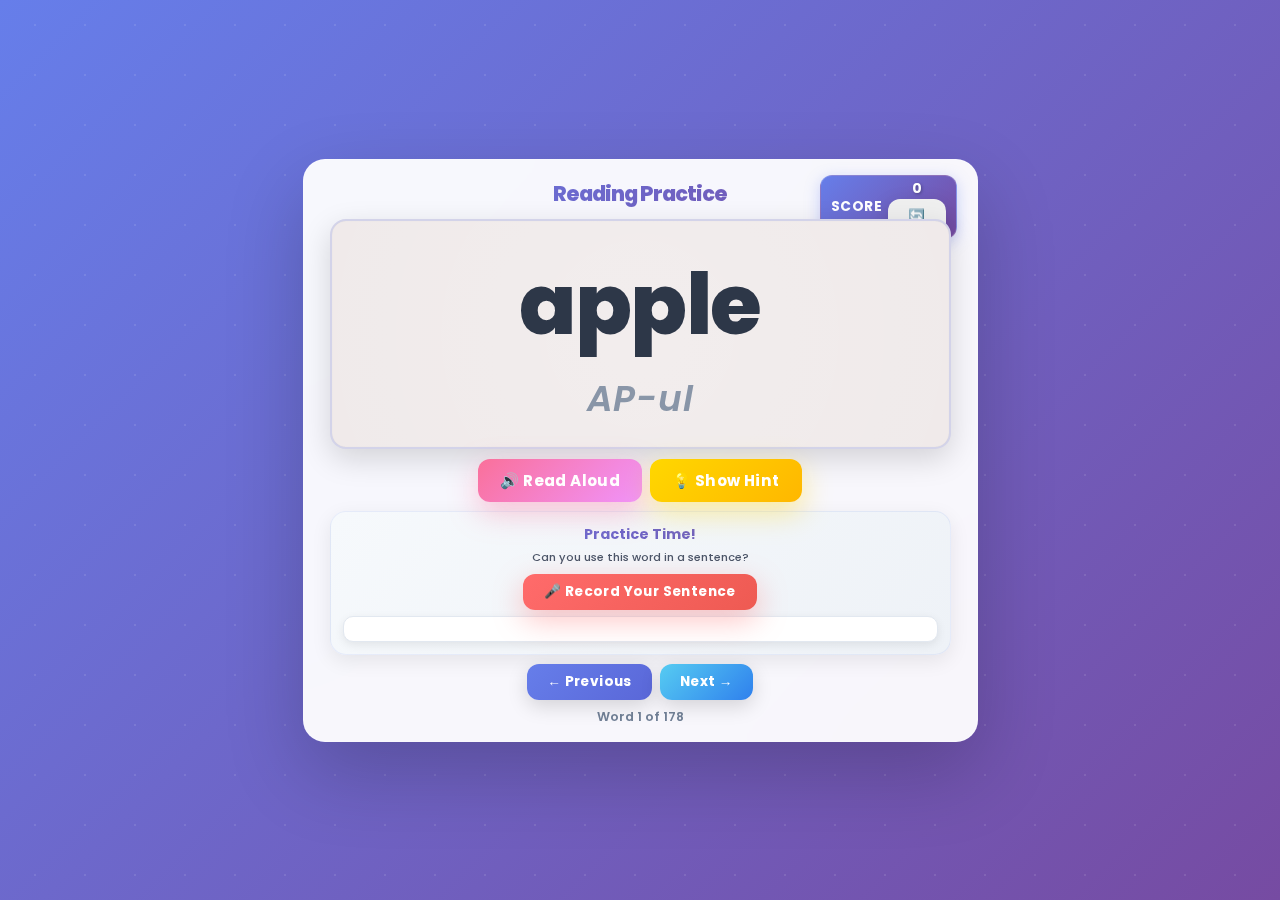
<file: index.html>
<!DOCTYPE html>
<html lang="en">
<head>
    <meta charset="UTF-8">
    <meta name="viewport" content="width=device-width, initial-scale=1.0, maximum-scale=1.0, user-scalable=no">
    <meta name="apple-mobile-web-app-capable" content="yes">
    <meta name="apple-mobile-web-app-status-bar-style" content="black-translucent">
    <meta name="apple-mobile-web-app-title" content="Reading Practice">
    <link rel="manifest" href="static/manifest.json">
    <title>Reading Practice App</title>
    <link rel="stylesheet" href="static/style.css">
</head>
<body>
    <div class="container">
        <div class="score-display">
            <div class="score-label">Score</div>
            <div class="score-row">
                <div class="score-value" id="score">0</div>
                <button class="reset-score-btn" onclick="resetScore()" title="Reset Score">🔄</button>
            </div>
        </div>

        <h1>Reading Practice</h1>

        <div class="word-display">
            <div class="word" id="word">Loading...</div>
            <div class="pronunciation" id="pronunciation">...</div>
        </div>

        <div class="controls">
            <button class="speak-btn" id="speakBtn" onclick="speakWord()">
                🔊 Read Aloud
            </button>
            <button class="hint-btn" id="hintBtn" onclick="toggleHint()">
                💡 Show Hint
            </button>
        </div>

        <div class="practice-section">
            <h2>Practice Time!</h2>
            <p>Can you use this word in a sentence?</p>
            <button class="record-btn" id="recordBtn" onclick="startRecording()">
                🎤 Record Your Sentence
            </button>
            <div class="feedback" id="feedback"></div>
            <div class="transcript" id="transcript"></div>
        </div>

        <div class="controls">
            <button class="prev-btn" onclick="previousWord()">
                ← Previous
            </button>
            <button class="next-btn" onclick="nextWord()">
                Next →
            </button>
        </div>

        <div class="counter" id="counter">Loading...</div>
    </div>

    <script src="static/app.js"></script>
</body>
</html>
</file>
<file: static/style.css>
@import url('https://fonts.googleapis.com/css2?family=Poppins:wght@400;600;700;800&display=swap');

* {
    margin: 0;
    padding: 0;
    box-sizing: border-box;
}

body {
    font-family: 'Poppins', -apple-system, BlinkMacSystemFont, 'Segoe UI', sans-serif;
    background: linear-gradient(135deg, #667eea 0%, #764ba2 100%);
    background-attachment: fixed;
    min-height: 100vh;
    display: flex;
    justify-content: center;
    align-items: center;
    padding: 20px;
    position: relative;
    overflow-x: hidden;
}

body::before {
    content: '';
    position: fixed;
    top: -50%;
    left: -50%;
    width: 200%;
    height: 200%;
    background: radial-gradient(circle, rgba(255,255,255,0.1) 1px, transparent 1px);
    background-size: 50px 50px;
    animation: subtle-move 20s linear infinite;
    pointer-events: none;
}

@keyframes subtle-move {
    0% {
        transform: translate(0, 0);
    }
    100% {
        transform: translate(50px, 50px);
    }
}

.container {
    background: rgba(255, 255, 255, 0.95);
    backdrop-filter: blur(20px);
    border-radius: 22px;
    padding: 18px 26px 15px;
    box-shadow: 0 30px 80px rgba(0, 0, 0, 0.2), 0 0 1px rgba(255, 255, 255, 0.5) inset;
    max-width: 560px;
    width: 100%;
    text-align: center;
    position: relative;
    border: 1px solid rgba(255, 255, 255, 0.2);
}

.score-display {
    position: absolute;
    top: 15px;
    right: 20px;
    background: linear-gradient(135deg, #667eea 0%, #764ba2 100%);
    padding: 3px 10px;
    border-radius: 12px;
    box-shadow: 0 4px 15px rgba(102, 126, 234, 0.35);
    border: 1px solid rgba(255, 255, 255, 0.2);
    display: flex;
    align-items: center;
    gap: 6px;
}

.score-label {
    color: #fff;
    font-size: 0.85em;
    font-weight: bold;
    text-transform: uppercase;
    letter-spacing: 0.5px;
}

.score-value {
    color: #fff;
    font-size: 0.85em;
    font-weight: bold;
    text-shadow: 1px 1px 3px rgba(0, 0, 0, 0.3);
}

.score-display.score-up {
    animation: score-bounce 0.5s ease;
}

@keyframes score-bounce {
    0%, 100% {
        transform: scale(1);
    }
    50% {
        transform: scale(1.2);
    }
}

h1 {
    background: linear-gradient(135deg, #667eea 0%, #764ba2 100%);
    -webkit-background-clip: text;
    -webkit-text-fill-color: transparent;
    background-clip: text;
    font-size: 1.3em;
    margin-bottom: 10px;
    font-weight: 800;
    letter-spacing: -1px;
}

.word-display {
    background: rgb(239, 233, 233);
    padding: 21px 26px;
    border-radius: 16px;
    margin: 10px 0;
    box-shadow: 0 10px 30px rgba(0, 0, 0, 0.15), 0 0 1px rgba(0, 0, 0, 0.1) inset;
    position: relative;
    overflow: hidden;
    border: 2px solid rgba(102, 126, 234, 0.2);
}

.word-display::before {
    content: '';
    position: absolute;
    top: -50%;
    left: -50%;
    width: 200%;
    height: 200%;
    background: radial-gradient(circle, rgba(255,255,255,0.2) 0%, transparent 70%);
    pointer-events: none;
}

.word {
    font-size: 2.6em;
    font-weight: 800;
    color: #2d3748;
    text-shadow: none;
    margin-bottom: 4px;
    letter-spacing: -1.5px;
    position: relative;
}

.pronunciation {
    font-size: 0.9em;
    color: #718096;
    font-weight: 600;
    font-style: italic;
    text-shadow: none;
    letter-spacing: 0.75px;
}

.controls {
    display: flex;
    justify-content: center;
    gap: 8px;
    flex-wrap: wrap;
    margin-top: 9px;
}

button {
    font-size: 0.85em;
    padding: 8px 20px;
    border: none;
    border-radius: 12px;
    cursor: pointer;
    font-weight: 700;
    transition: all 0.3s cubic-bezier(0.4, 0, 0.2, 1);
    box-shadow: 0 6px 20px rgba(0, 0, 0, 0.15);
    -webkit-tap-highlight-color: transparent;
    user-select: none;
    -webkit-user-select: none;
    touch-action: manipulation;
    font-family: 'Poppins', sans-serif;
    letter-spacing: 0.4px;
    position: relative;
    overflow: hidden;
}

button::before {
    content: '';
    position: absolute;
    top: 50%;
    left: 50%;
    width: 0;
    height: 0;
    border-radius: 50%;
    background: rgba(255, 255, 255, 0.3);
    transform: translate(-50%, -50%);
    transition: width 0.6s, height 0.6s;
}

button:active::before {
    width: 300px;
    height: 300px;
}

button:hover {
    transform: translateY(-4px);
    box-shadow: 0 15px 40px rgba(0, 0, 0, 0.25);
}

button:active {
    transform: translateY(-1px);
}

.prev-btn {
    background: linear-gradient(135deg, #667eea 0%, #5a67d8 100%);
    color: white;
}

.next-btn {
    background: linear-gradient(135deg, #56ccf2 0%, #2f80ed 100%);
    color: white;
}

.speak-btn {
    background: linear-gradient(135deg, #fa709a 0%, #f093fb 100%);
    color: white;
    font-size: 0.95em;
    padding: 10px 22px;
    box-shadow: 0 10px 30px rgba(250, 112, 154, 0.4);
}

.hint-btn {
    background: linear-gradient(135deg, #ffd700 0%, #ffb700 100%);
    color: white;
    font-size: 0.95em;
    padding: 10px 22px;
    box-shadow: 0 10px 30px rgba(255, 215, 0, 0.4);
}

.hint-btn.active {
    background: linear-gradient(135deg, #ffb700 0%, #ff8c00 100%);
}

.syllable-group {
    display: inline-block;
    padding: 2px 4px;
    margin: 0 2px;
    border-radius: 4px;
    transition: all 0.3s ease;
}

.counter {
    font-size: 0.8em;
    color: #718096;
    margin-top: 8px;
    font-weight: 600;
}

.practice-section {
    background: linear-gradient(135deg, #f6f9fc 0%, #eef2f7 100%);
    padding: 12px;
    border-radius: 16px;
    margin: 9px 0;
    box-shadow: 0 6px 20px rgba(0, 0, 0, 0.08);
    border: 1px solid rgba(102, 126, 234, 0.1);
}

.practice-section h2 {
    background: linear-gradient(135deg, #667eea 0%, #764ba2 100%);
    -webkit-background-clip: text;
    -webkit-text-fill-color: transparent;
    background-clip: text;
    font-size: 0.9em;
    margin-bottom: 4px;
    font-weight: 700;
}

.practice-section p {
    color: #4a5568;
    font-size: 0.7em;
    margin-bottom: 8px;
    font-weight: 500;
}

.record-btn {
    background: linear-gradient(135deg, #ff6b6b 0%, #ee5a52 100%);
    color: white;
    font-size: 0.85em;
    padding: 8px 21px;
    box-shadow: 0 10px 30px rgba(255, 107, 107, 0.4);
}

.record-btn.recording {
    background: linear-gradient(135deg, #ee5a52 0%, #d14545 100%);
    animation: pulse 1.5s infinite;
    box-shadow: 0 12px 35px rgba(238, 90, 82, 0.6);
}

@keyframes pulse {
    0%, 100% {
        opacity: 1;
    }
    50% {
        opacity: 0.7;
    }
}

.feedback {
    margin-top: 8px;
    font-size: 0.8em;
    font-weight: 700;
    padding: 9px;
    border-radius: 12px;
    min-height: 28px;
    display: flex;
    align-items: center;
    justify-content: center;
    box-shadow: 0 6px 20px rgba(0, 0, 0, 0.1);
}

.feedback.success {
    background: linear-gradient(135deg, #d4edda 0%, #c3e6cb 100%);
    color: #155724;
    border: 2px solid #28a745;
}

.feedback.error {
    background: linear-gradient(135deg, #fff3cd 0%, #ffeeba 100%);
    color: #856404;
    border: 2px solid #ffc107;
}

.feedback.empty {
    display: none;
}

.transcript {
    margin-top: 6px;
    font-size: 0.7em;
    color: #4a5568;
    font-style: normal;
    font-weight: 500;
    padding: 8px;
    background: white;
    border-radius: 10px;
    min-height: 26px;
    box-shadow: 0 3px 10px rgba(0, 0, 0, 0.08);
    border: 1px solid #e2e8f0;
}

/* Confetti Animation */
.confetti {
    position: fixed;
    width: 10px;
    height: 10px;
    background-color: #f0f;
    position: absolute;
    animation: confetti-fall 3s linear forwards;
    z-index: 9999;
}

@keyframes confetti-fall {
    0% {
        transform: translateY(0) rotateZ(0deg);
        opacity: 1;
    }
    100% {
        transform: translateY(100vh) rotateZ(720deg);
        opacity: 0;
    }
}

.confetti-container {
    position: fixed;
    top: 0;
    left: 0;
    width: 100%;
    height: 100%;
    pointer-events: none;
    z-index: 9999;
    overflow: hidden;
}

/* iPad and Tablet Optimization */
@media (min-width: 768px) and (max-width: 1024px) {
    .container {
        max-width: 90%;
        padding: 38px 30px;
    }

    .score-display {
        top: 14px;
        right: 19px;
        padding: 5px 10px;
        gap: 5px;
    }

    .score-label {
        font-size: 0.53em;
    }

    .score-value {
        font-size: 1.1em;
    }

    h1 {
        font-size: 2.25em;
        margin-bottom: 22px;
    }

    .word {
        font-size: 4.5em;
    }

    .pronunciation {
        font-size: 1.9em;
    }

    .word-display {
        padding: 60px 38px;
        margin: 22px 0;
    }

    button {
        font-size: 1.35em;
        padding: 19px 38px;
        min-width: 150px;
        touch-action: manipulation;
    }

    .speak-btn {
        font-size: 1.65em;
        padding: 22px 45px;
    }

    .record-btn {
        font-size: 1.5em;
        padding: 19px 38px;
    }

    .practice-section {
        padding: 30px;
        margin: 30px 0;
    }

    .practice-section h2 {
        font-size: 1.65em;
    }

    .practice-section p {
        font-size: 1.2em;
    }

    .feedback {
        font-size: 1.35em;
        padding: 19px;
        min-height: 60px;
    }

    .transcript {
        font-size: 1.1em;
        padding: 15px;
    }

    .counter {
        font-size: 1.35em;
        margin-top: 22px;
    }

    .controls {
        gap: 22px;
        margin-top: 26px;
    }
}

/* iPad Pro and larger tablets */
@media (min-width: 1024px) {
    .container {
        max-width: 675px;
    }

    .word {
        font-size: 5.25em;
    }

    .pronunciation {
        font-size: 2.25em;
    }
}

/* Mobile phones */
@media (max-width: 767px) {
    body {
        padding: 8px;
    }

    .container {
        padding: 22px 15px;
        border-radius: 15px;
    }

    .score-display {
        top: 9px;
        right: 9px;
        padding: 3px 7px;
        gap: 4px;
    }

    .score-label {
        font-size: 0.4em;
    }

    .score-value {
        font-size: 0.85em;
    }

    h1 {
        font-size: 1.5em;
        margin-bottom: 15px;
    }

    .word {
        font-size: 2.6em;
    }

    .pronunciation {
        font-size: 1.1em;
    }

    .word-display {
        padding: 30px 15px;
        margin: 15px 0;
    }

    button {
        font-size: 1em;
        padding: 14px 26px;
        min-width: 112px;
    }

    .speak-btn {
        font-size: 1.2em;
        padding: 15px 30px;
    }

    .record-btn {
        font-size: 1.05em;
        padding: 14px 26px;
    }

    .practice-section {
        padding: 19px 11px;
        margin: 15px 0;
    }

    .practice-section h2 {
        font-size: 1.1em;
    }

    .practice-section p {
        font-size: 0.85em;
    }

    .feedback {
        font-size: 0.9em;
        padding: 11px;
    }

    .transcript {
        font-size: 0.75em;
        padding: 9px;
    }

    .counter {
        font-size: 0.9em;
    }

    .controls {
        gap: 11px;
        margin-top: 15px;
    }
}
</file>
